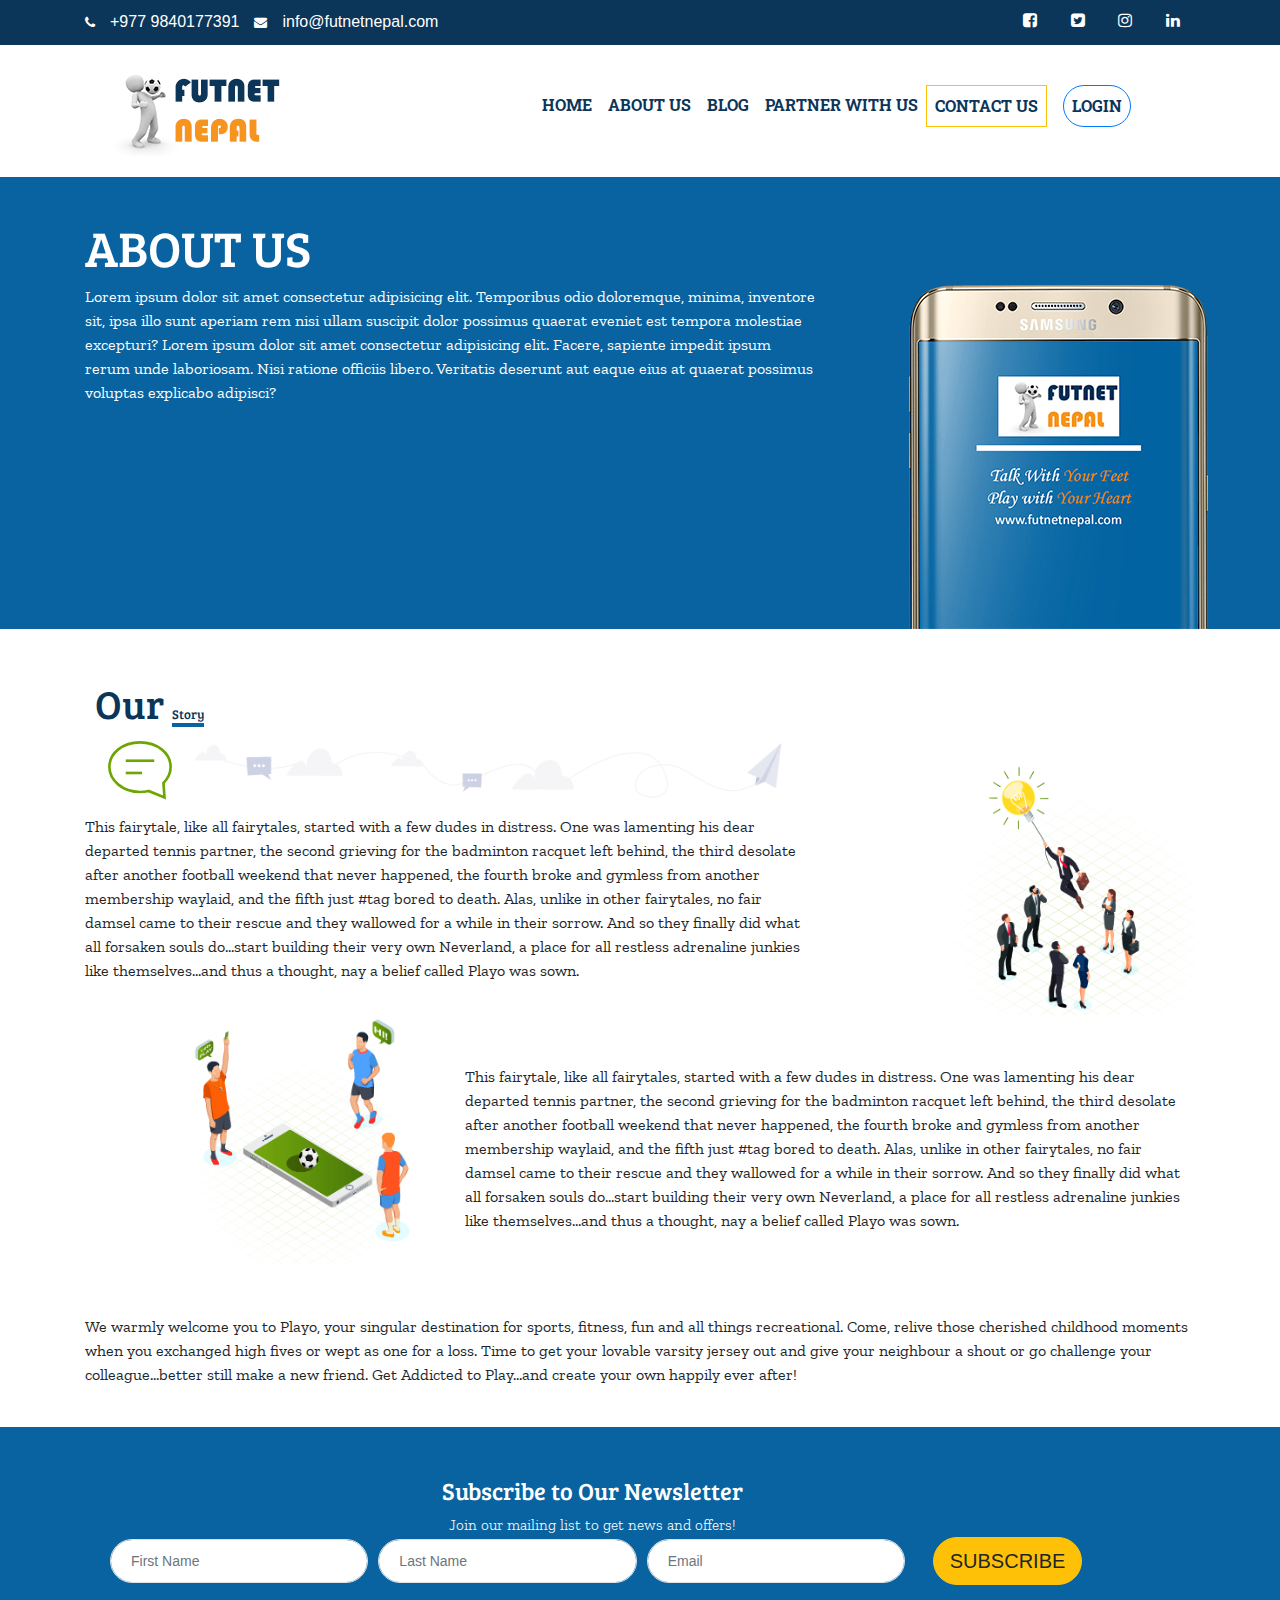
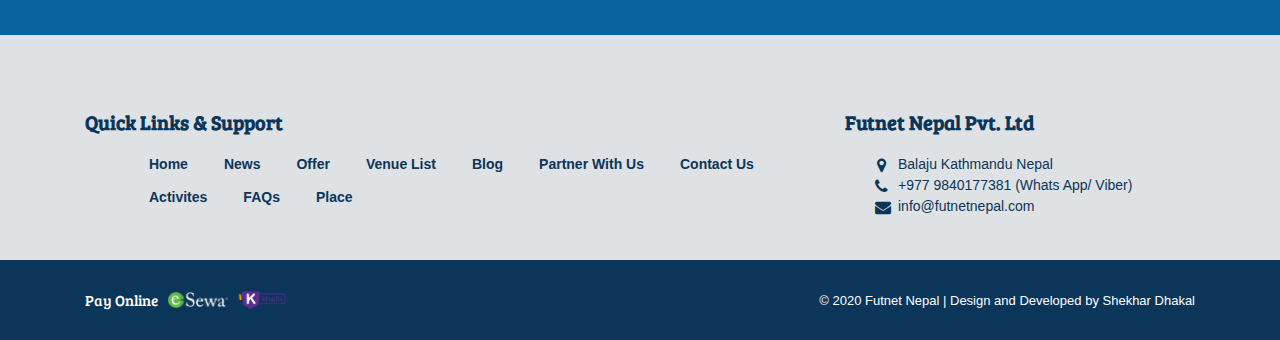
<file: about.html>
<!DOCTYPE html>
<html lang="en">
<head>
    <meta charset="UTF-8">
    <meta name="viewport" content="width=device-width, initial-scale=1.0">
    <link rel="stylesheet" href="css/bootstrap.min.css">
    <link rel="stylesheet" href="css/style.css">
    <link href="https://fonts.googleapis.com/css2?family=Bree+Serif&family=Roboto+Slab&family=Shadows+Into+Light&family=Zilla+Slab&display=swap" rel="stylesheet">
    <link href="https://stackpath.bootstrapcdn.com/font-awesome/4.7.0/css/font-awesome.min.css" rel="stylesheet">
    <link rel="icon" href="images/logo1.png">
    <title>Futnet Nepal :: About</title>
</head>
<body>
    <div id="contain">
        <section class="header-top">
            <div class="container">
                <div class="info">
                    <span><i class="fa fa-phone"></i><a href="tel: +977 9840177381">+977 9840177391</a></span>
                    <span><i class="fa fa-envelope"></i><a href="mailto:proxydhakal@outlook.com">info@futnetnepal.com</a></span>
                </div>
                <div class="social-icon">
                    <a href="#" target="_blank" rel="nofollow" class="fa fa-facebook-square"></a>
                    <a href="#" target="_blank" rel="nofollow" class="fa fa-twitter-square"></a>
                    <a href="#" target="_blank" rel="nofollow" class="fa fa-instagram"></a>
                    <a href="#" target="_blank" rel="nofollow" class="fa fa-linkedin"></a>
                </div>
            </div>
        </section>
        <section id="navbar" class="shadow-sm">
            <div class="container">
            <nav class="navbar navbar-expand-lg bg-white p-3">
            <a class="navbar-brand" href="#">
                <img src="images/logo1.png" alt="My logo">
              </a>            
            <button class="navbar-toggler" type="button" data-toggle="collapse" data-target="#navbarSupportedContent" aria-controls="navbarSupportedContent" aria-expanded="false" aria-label="Toggle navigation">
              <span class="navbar-toggler-icon"></span>
            </button>
          
            <div class="collapse navbar-collapse" id="navbarSupportedContent">
              <ul class="navbar-nav ml-auto mr-5">
                <li class="nav-item active">
                  <a class="nav-link" href="index.html">HOME <span class="sr-only">(current)</span></a>
                </li>
                <li class="nav-item active">
                  <a class="nav-link" href="about.html">ABOUT US</a>
                </li>
                <li class="nav-item active">
                    <a class="nav-link" href="blog.html">BLOG</a>
                </li>
                <li class="nav-item active">
                    <a class="nav-link" href="partnerwithus.html">PARTNER WITH US</a>
                </li>
                <li class="nav-item active">
                    <a class="nav-link btn btn-outline-warning" href="contact.html">CONTACT US</a>
                </li>
                <li class="nav-item active">
                    <a class="nav-link btn btn-outline-primary rounded-pill ml-3 p-2" href="login.html">LOGIN</a>
                </li>
              </ul>
            </div>
            </nav>
        </div>
        </section>
        <section class="about-us">
            <div class="container">
                <div class="about-title">
                    <h2>ABOUT US</h2>
                    <div class="row">
                        <div class="col-lg-8">
                            <p>Lorem ipsum dolor sit amet consectetur adipisicing elit. Temporibus odio doloremque, minima, inventore sit, ipsa illo sunt aperiam rem nisi ullam suscipit dolor possimus quaerat eveniet est tempora molestiae excepturi?
                                Lorem ipsum dolor sit amet consectetur adipisicing elit. Facere, sapiente impedit ipsum rerum unde laboriosam. Nisi ratione officiis libero. Veritatis deserunt aut eaque eius at quaerat possimus voluptas explicabo adipisci?
                            </p>
                        </div>
                        <div class="col-lg-4">
                            <img class="about-img" src="images/about-us-bg.png" >
                        </div>
                    </div>
                </div>
            </div>
        </section>
        <section class="about-story">
            <div class="container">
                <div class="row">
                    <div class="col-lg-12">
                        <div class="story-header">
                            <h3>Our <span>Story</span></h3>
                            <img src="images/about-us-04.svg" class="story-icon">
                            <img src="images/ourstory-image-bg.png" class="img-fluid story-bg">
                        </div>
                    </div>
                </div>
                <div class="row">
                    <div class="col-lg-8">
                        <p>This fairytale, like all fairytales, started with a few dudes in distress. One was lamenting his dear departed tennis partner, the second grieving for the badminton racquet left behind, the third desolate after another football weekend that never happened, the fourth broke and gymless from another membership waylaid, and the fifth just #tag bored to death. Alas, unlike in other fairytales, no fair damsel came to their rescue and they wallowed for a while in their sorrow. And so they finally did what all forsaken souls do...start building their very own Neverland, a place for all restless adrenaline junkies like themselves...and thus a thought, nay a belief called Playo was sown.
                        </p>
                    </div>
                    <div class="col-lg-4">
                        <img src="images/story1.png" class="stry-1" alt="Story Img">
                    </div>
                </div>
                <div class="row">
                    <div class="col-lg-4">
                        <img src="images/story2.png" class="stry-2 img-fluid" alt="Story Img">
                    </div>
                    <div class="col-lg-8">
                        <p>This fairytale, like all fairytales, started with a few dudes in distress. One was lamenting his dear departed tennis partner, the second grieving for the badminton racquet left behind, the third desolate after another football weekend that never happened, the fourth broke and gymless from another membership waylaid, and the fifth just #tag bored to death. Alas, unlike in other fairytales, no fair damsel came to their rescue and they wallowed for a while in their sorrow. And so they finally did what all forsaken souls do...start building their very own Neverland, a place for all restless adrenaline junkies like themselves...and thus a thought, nay a belief called Playo was sown.
                        </p>
                        
                    </div>
                </div>
                <p>We warmly welcome you to Playo, your singular destination for sports, fitness, fun and all things recreational. Come, relive those cherished childhood moments when you exchanged high fives or wept as one for a loss. Time to get your lovable varsity jersey out and give your neighbour a shout or go challenge your colleague...better still make a new friend. Get Addicted to Play...and create your own happily ever after!
                </p>
            </div>
        </section>

        <aside class="newsletter  py-10">
            <div class="container">
                <div class="row">
                    <div class=" col-lg-11">
                        <div class="inner_wrap">
                            <div class="newsletter-title">
                                <h3>Subscribe to Our Newsletter</h3>
                                <p class="lead">Join our mailing list to get news and offers!</p>
                            </div>
                            <form action="#" method="POST">
                                <div class="form-group">
                                    <input type="text" class="form-control rounded-pill" name="fname" placeholder="First Name" required>
                                </div>
                                <div class="form-group">
                                    <input type="text" class="form-control rounded-pill" name="lname" placeholder="Last Name" required>
                                </div>
                                <div class="form-group">
                                    <input type="email" class="form-control rounded-pill" name="email" placeholder="Email" required>
                                </div>
                                <div class="form-group">
                                    <button type="submit" name="submit" value="submit" class="btn btn-warning btn-lg rounded-pill text-uppercase">Subscribe</button>
                                </div>
                            </form>
                        </div>
                    </div>
                </div>
            </div>
        </aside>
        <footer id="footer">
            <div class="container">
                <div class="row">
                    <div class="col-lg-8">
                        <div class="footer-nav common-module">
                            <h3>Quick Links & Support</h3>
                            <ul>
                                <li><a href="index.html">Home</a></li>
                                <li><a href="#">News</a></li>
                                <li><a href="#">Offer</a></li>
                                <li><a href="#">Venue List</a></li>
                                <li><a href="#">Blog</a></li>
                                <li><a href="#">Partner With Us</a></li>
                                <li><a href="#">Contact Us</a></li>
                                <li><a href="#">Activites</a></li>
                                <li><a href="#">FAQs</a></li>
                                <li><a href="#">Place</a></li>
                            </ul>
                        </div>
                    </div>
                    <div class="col-lg-4">
                        <div class="contact-dtl common-module">
                            <h3>Futnet Nepal Pvt. Ltd</h3>
                            <ul>
                                <li><span class="fa fa-map-marker"></span>Balaju Kathmandu Nepal</li>
                                <li><span class="fa fa-phone"></span>+977 9840177381 (Whats App/ Viber)</li>
                                <li><span class="fa fa-envelope"></span>info@futnetnepal.com</li>
                            </ul>
                        </div>
                    </div>
                </div>
            </div>
            <div class="footer-last">
                <div class="container">
                    <div class="footer-last-holder">
                        <div class="pay-online-link">
                            <h4>Pay Online</h4>
                            <a href="">
                                <div class="icon-wrap">
                                    <img src="images/esewa_logo.png" alt="Esewa">
                                    <img src="images/Khalti_Digital_Wallet_Logo.png" alt="Khalti">
                                </div>
                            </a>
                        </div>
                        <div class="copy-right">
                            <span> &copy; 2020 Futnet Nepal | Design and Developed by Shekhar Dhakal </span> 
                        </div>
                    </div>
                </div>
            </div>
        </footer>
    </div>

    
</body>
<script src="https://code.jquery.com/jquery-3.3.1.slim.min.js" ></script>
<script src="https://cdnjs.cloudflare.com/ajax/libs/popper.js/1.14.7/umd/popper.min.js" ></script>
<script src="js/bootstrap.min.js" ></script>
</html>
</file>
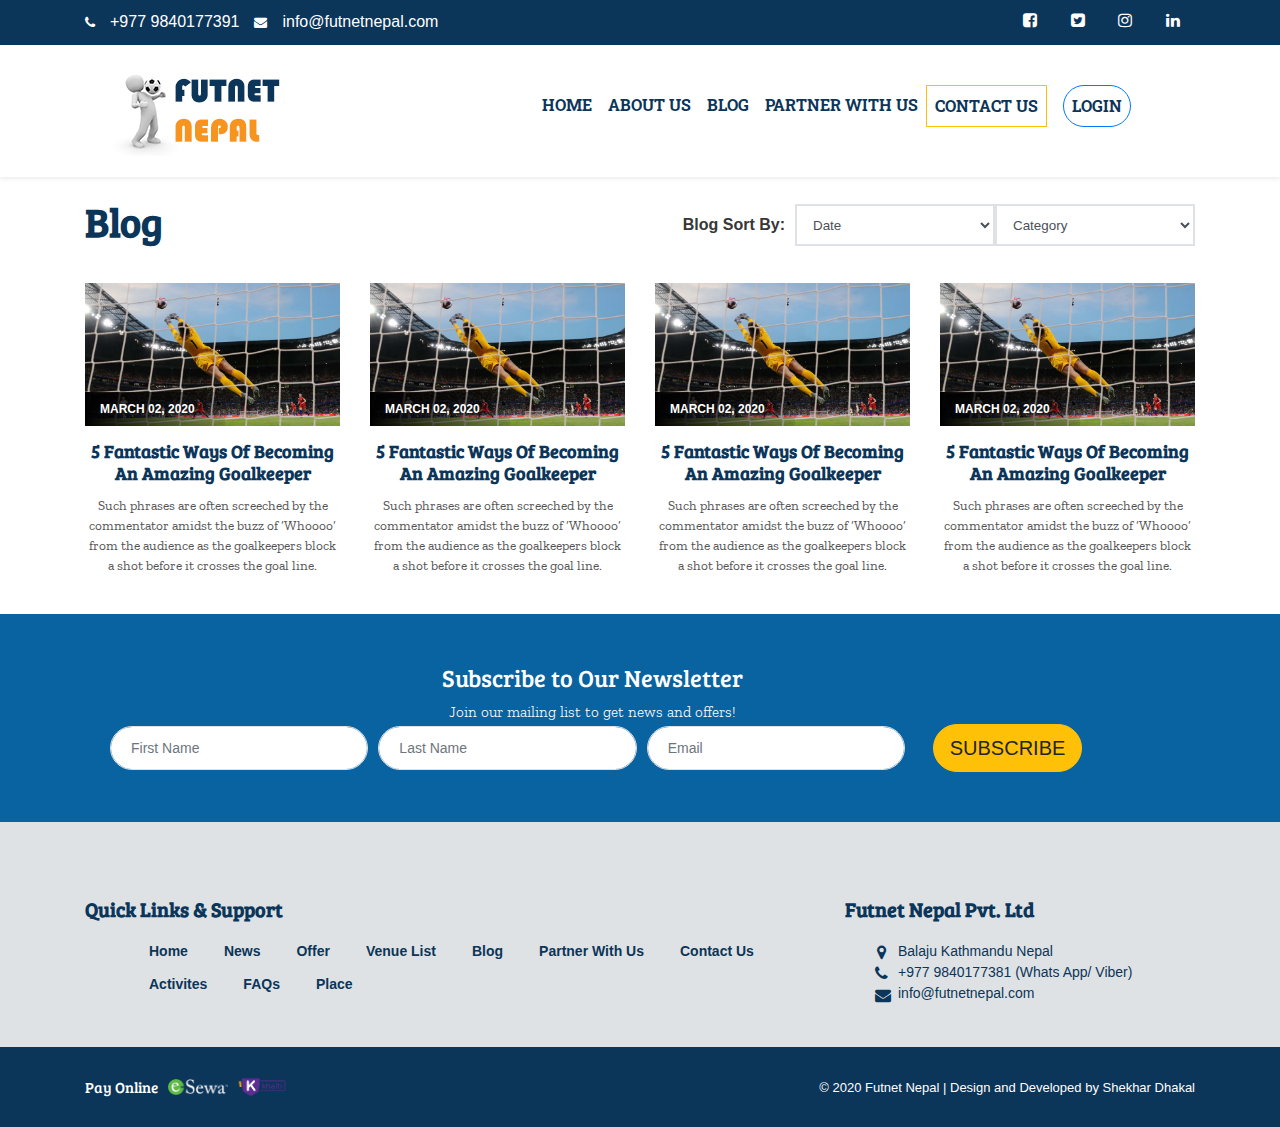
<file: blog.html>
<!DOCTYPE html>
<html lang="en">
<head>
    <meta charset="UTF-8">
    <meta name="viewport" content="width=device-width, initial-scale=1.0">
    <link rel="stylesheet" href="css/bootstrap.min.css">
    <link rel="stylesheet" href="css/style.css">
    <link href="https://fonts.googleapis.com/css2?family=Bree+Serif&family=Roboto+Slab&family=Shadows+Into+Light&family=Zilla+Slab&display=swap" rel="stylesheet">
    <link href="https://stackpath.bootstrapcdn.com/font-awesome/4.7.0/css/font-awesome.min.css" rel="stylesheet">
    <link rel="icon" href="images/logo1.png">
    <title>Futnet Nepal :: Blog</title>
</head>
<body>
    <div id="contain">
        <section class="header-top">
            <div class="container">
                <div class="info">
                    <span><i class="fa fa-phone"></i><a href="tel: +977 9840177381">+977 9840177391</a></span>
                    <span><i class="fa fa-envelope"></i><a href="mailto:proxydhakal@outlook.com">info@futnetnepal.com</a></span>
                </div>
                <div class="social-icon">
                    <a href="#" target="_blank" rel="nofollow" class="fa fa-facebook-square"></a>
                    <a href="#" target="_blank" rel="nofollow" class="fa fa-twitter-square"></a>
                    <a href="#" target="_blank" rel="nofollow" class="fa fa-instagram"></a>
                    <a href="#" target="_blank" rel="nofollow" class="fa fa-linkedin"></a>
                </div>
            </div>
        </section>
        <section id="navbar" class="shadow-sm">
            <div class="container">
            <nav class="navbar navbar-expand-lg bg-white p-3">
            <a class="navbar-brand" href="#">
                <img src="images/logo1.png" alt="My logo">
              </a>            
            <button class="navbar-toggler" type="button" data-toggle="collapse" data-target="#navbarSupportedContent" aria-controls="navbarSupportedContent" aria-expanded="false" aria-label="Toggle navigation">
              <span class="navbar-toggler-icon"></span>
            </button>
          
            <div class="collapse navbar-collapse" id="navbarSupportedContent">
              <ul class="navbar-nav ml-auto mr-5">
                <li class="nav-item active">
                  <a class="nav-link" href="index.html">HOME <span class="sr-only">(current)</span></a>
                </li>
                <li class="nav-item active">
                  <a class="nav-link" href="about.html">ABOUT US</a>
                </li>
                <li class="nav-item active">
                    <a class="nav-link" href="blog.html">BLOG</a>
                </li>
                <li class="nav-item active">
                    <a class="nav-link" href="partnerwithus.html">PARTNER WITH US</a>
                </li>
                <li class="nav-item active">
                    <a class="nav-link btn btn-outline-warning" href="contact.html">CONTACT US</a>
                </li>
                <li class="nav-item active">
                    <a class="nav-link btn btn-outline-primary rounded-pill ml-3 p-2" href="login.html">LOGIN</a>
                </li>
              </ul>
            </div>
            </nav>
        </div>
        </section>
        <section id="blog">
            <div class="container">
                <div class="title-with-sorting">
                    <div class="main-title">
                        <h2>Blog</h2>
                    </div>
                    <form action="#" class="form-inline sorting">
                        <label for="duration"> Blog Sort By:</label>
                            <div class="form-group">
                                <div class="custom_select">
                                    <div class="custom_select">
                                        <select id="getSortDate" class="form-control">
                                            <option value="">Date</option>
                                            <option value="2020">2020</option><option value="2019">2019</option>
                                        </select>
                                    </div>
                                </div>
                            </div>
                            <div class="form-group">
                                <div class="custom_select">
                                    <div class="custom_select">
                                        <select id="getSortCategory" class="form-control">
                                            <option value="">Category</option>
                                            <option value="news">Football</option><option value="safari">Futsal</option>
                                        </select>
                                    </div>
                                </div>
                            </div>
                    </form>
                </div>
                <div class="blog-list">
                    <div class="row">
                        <div class="col-md-3">
                            <div class="item-wrap">
                                <div class="intro-img">
                                    <a href="singleblog.html" class="img-wrap">
                                    <img src="images/goalkeeper.jpg" alt="Goalkeeper at Best" class="fill">
                                    </a>
                                <span class="date">March 02, 2020</span>
                                </div>
                                <div class="caption">
                                    <h4><a href="#">5 Fantastic Ways Of Becoming An Amazing Goalkeeper</a></h4>
                                    <p>Such phrases are often screeched by the commentator amidst the buzz of ‘Whoooo’ from the audience as the goalkeepers block a shot before it crosses the goal line.</p>
                                </div>
                            </div>
                        </div>
                        <div class="col-md-3">
                            <div class="item-wrap">
                                <div class="intro-img">
                                    <a href="singleblog.html" class="img-wrap">
                                    <img src="images/goalkeeper.jpg" alt="Goalkeeper at Best" class="fill">
                                    </a>
                                <span class="date">March 02, 2020</span>
                                </div>
                                <div class="caption">
                                    <h4><a href="#">5 Fantastic Ways Of Becoming An Amazing Goalkeeper</a></h4>
                                    <p>Such phrases are often screeched by the commentator amidst the buzz of ‘Whoooo’ from the audience as the goalkeepers block a shot before it crosses the goal line.</p>
                                </div>
                            </div>
                        </div>
                        <div class="col-md-3">
                            <div class="item-wrap">
                                <div class="intro-img">
                                    <a href="singleblog.html" class="img-wrap">
                                    <img src="images/goalkeeper.jpg" alt="Goalkeeper at Best" class="fill">
                                    </a>
                                <span class="date">March 02, 2020</span>
                                </div>
                                <div class="caption">
                                    <h4><a href="#">5 Fantastic Ways Of Becoming An Amazing Goalkeeper</a></h4>
                                    <p>Such phrases are often screeched by the commentator amidst the buzz of ‘Whoooo’ from the audience as the goalkeepers block a shot before it crosses the goal line.</p>
                                </div>
                            </div>
                        </div>
                        <div class="col-md-3">
                            <div class="item-wrap">
                                <div class="intro-img">
                                    <a href="#" class="img-wrap">
                                    <img src="images/goalkeeper.jpg" alt="Goalkeeper at Best" class="fill">
                                    </a>
                                <span class="date">March 02, 2020</span>
                                </div>
                                <div class="caption">
                                    <h4><a href="#">5 Fantastic Ways Of Becoming An Amazing Goalkeeper</a></h4>
                                    <p>Such phrases are often screeched by the commentator amidst the buzz of ‘Whoooo’ from the audience as the goalkeepers block a shot before it crosses the goal line.</p>
                                </div>
                            </div>
                        </div>
                    </div>
                </div>
            </div>
        </section>
        <aside class="newsletter  py-10">
            <div class="container">
                <div class="row">
                    <div class=" col-lg-11">
                        <div class="inner_wrap">
                            <div class="newsletter-title">
                                <h3>Subscribe to Our Newsletter</h3>
                                <p class="lead">Join our mailing list to get news and offers!</p>
                            </div>
                            <form action="#" method="POST">
                                <div class="form-group">
                                    <input type="text" class="form-control rounded-pill" name="fname" placeholder="First Name" required>
                                </div>
                                <div class="form-group">
                                    <input type="text" class="form-control rounded-pill" name="lname" placeholder="Last Name" required>
                                </div>
                                <div class="form-group">
                                    <input type="email" class="form-control rounded-pill" name="email" placeholder="Email" required>
                                </div>
                                <div class="form-group">
                                    <button type="submit" name="submit" value="submit" class="btn btn-warning btn-lg rounded-pill text-uppercase">Subscribe</button>
                                </div>
                            </form>
                        </div>
                    </div>
                </div>
            </div>
        </aside>
        <footer id="footer">
            <div class="container">
                <div class="row">
                    <div class="col-lg-8">
                        <div class="footer-nav common-module">
                            <h3>Quick Links & Support</h3>
                            <ul>
                                <li><a href="index.html">Home</a></li>
                                <li><a href="#">News</a></li>
                                <li><a href="#">Offer</a></li>
                                <li><a href="#">Venue List</a></li>
                                <li><a href="#">Blog</a></li>
                                <li><a href="#">Partner With Us</a></li>
                                <li><a href="#">Contact Us</a></li>
                                <li><a href="#">Activites</a></li>
                                <li><a href="#">FAQs</a></li>
                                <li><a href="#">Place</a></li>
                            </ul>
                        </div>
                    </div>
                    <div class="col-lg-4">
                        <div class="contact-dtl common-module">
                            <h3>Futnet Nepal Pvt. Ltd</h3>
                            <ul>
                                <li><span class="fa fa-map-marker"></span>Balaju Kathmandu Nepal</li>
                                <li><span class="fa fa-phone"></span>+977 9840177381 (Whats App/ Viber)</li>
                                <li><span class="fa fa-envelope"></span>info@futnetnepal.com</li>
                            </ul>
                        </div>
                    </div>
                </div>
            </div>
            <div class="footer-last">
                <div class="container">
                    <div class="footer-last-holder">
                        <div class="pay-online-link">
                            <h4>Pay Online</h4>
                            <a href="">
                                <div class="icon-wrap">
                                    <img src="images/esewa_logo.png" alt="Esewa">
                                    <img src="images/Khalti_Digital_Wallet_Logo.png" alt="Khalti">
                                </div>
                            </a>
                        </div>
                        <div class="copy-right">
                            <span> &copy; 2020 Futnet Nepal | Design and Developed by Shekhar Dhakal </span> 
                        </div>
                    </div>
                </div>
            </div>
        </footer>
    </div>

    
</body>
<script src="https://code.jquery.com/jquery-3.3.1.slim.min.js" ></script>
<script src="https://cdnjs.cloudflare.com/ajax/libs/popper.js/1.14.7/umd/popper.min.js" ></script>
<script src="js/bootstrap.min.js" ></script>
</html>
</file>
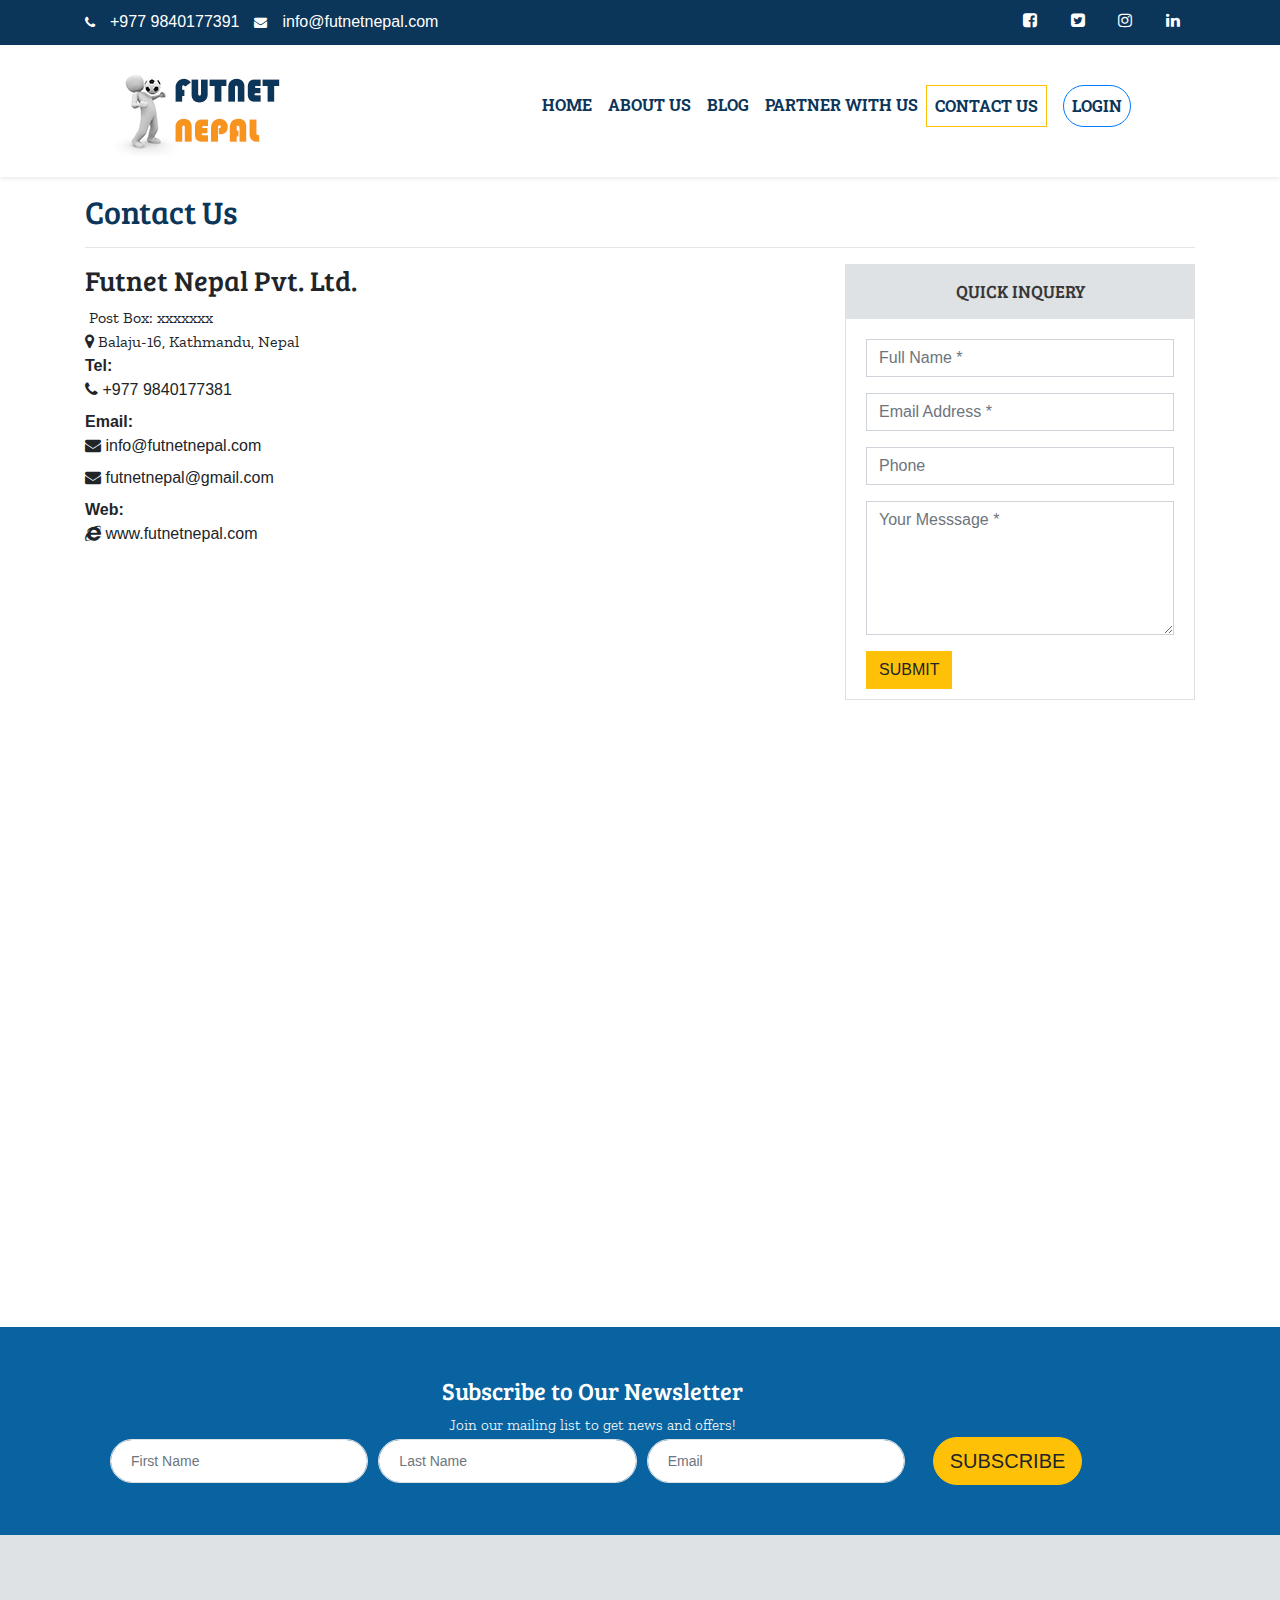
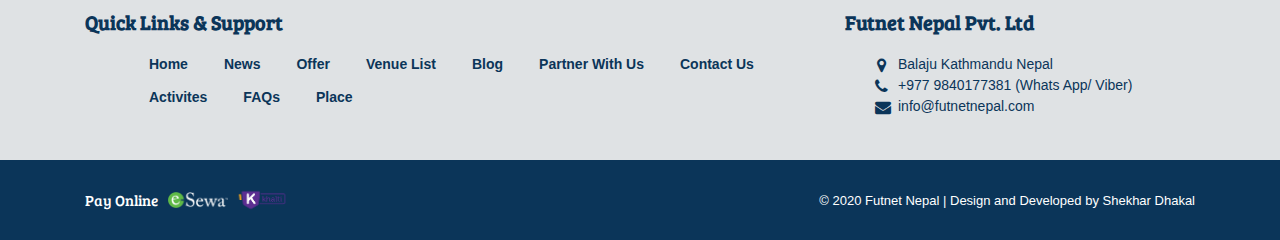
<file: contact.html>
<!DOCTYPE html>
<html lang="en">
<head>
    <meta charset="UTF-8">
    <meta name="viewport" content="width=device-width, initial-scale=1.0">
    <link rel="stylesheet" href="css/bootstrap.min.css">
    <link rel="stylesheet" href="css/style.css">
    <link href="https://fonts.googleapis.com/css2?family=Bree+Serif&family=Roboto+Slab&family=Shadows+Into+Light&family=Zilla+Slab&display=swap" rel="stylesheet">
    <link href="https://stackpath.bootstrapcdn.com/font-awesome/4.7.0/css/font-awesome.min.css" rel="stylesheet">
    <link rel="icon" href="images/logo1.png">
    <title>Futnet Nepal :: Contact Us</title>
</head>
<body>
    <div id="contain">
        <section class="header-top">
            <div class="container">
                <div class="info">
                    <span><i class="fa fa-phone"></i><a href="tel: +977 9840177381">+977 9840177391</a></span>
                    <span><i class="fa fa-envelope"></i><a href="mailto:proxydhakal@outlook.com">info@futnetnepal.com</a></span>
                </div>
                <div class="social-icon">
                    <a href="#" target="_blank" rel="nofollow" class="fa fa-facebook-square"></a>
                    <a href="#" target="_blank" rel="nofollow" class="fa fa-twitter-square"></a>
                    <a href="#" target="_blank" rel="nofollow" class="fa fa-instagram"></a>
                    <a href="#" target="_blank" rel="nofollow" class="fa fa-linkedin"></a>
                </div>
            </div>
        </section>
        <section id="navbar" class="shadow-sm">
            <div class="container">
            <nav class="navbar navbar-expand-lg bg-white p-3">
            <a class="navbar-brand" href="#">
                <img src="images/logo1.png" alt="My logo">
              </a>            
            <button class="navbar-toggler" type="button" data-toggle="collapse" data-target="#navbarSupportedContent" aria-controls="navbarSupportedContent" aria-expanded="false" aria-label="Toggle navigation">
              <span class="navbar-toggler-icon"></span>
            </button>
          
            <div class="collapse navbar-collapse" id="navbarSupportedContent">
              <ul class="navbar-nav ml-auto mr-5">
                <li class="nav-item active">
                  <a class="nav-link" href="index.html">HOME <span class="sr-only">(current)</span></a>
                </li>
                <li class="nav-item active">
                  <a class="nav-link" href="about.html">ABOUT US</a>
                </li>
                <li class="nav-item active">
                    <a class="nav-link" href="blog.html">BLOG</a>
                </li>
                <li class="nav-item active">
                    <a class="nav-link" href="partnerwithus.html">PARTNER WITH US</a>
                </li>
                <li class="nav-item active">
                    <a class="nav-link btn btn-outline-warning" href="contact.html">CONTACT US</a>
                </li>
                <li class="nav-item active">
                    <a class="nav-link btn btn-outline-primary rounded-pill ml-3 p-2" href="login.html">LOGIN</a>
                </li>
              </ul>
            </div>
            </nav>
        </div>
        </section>
        <section class="contact-us">
            <div class="container">
                <h2 class="mt-3">Contact Us</h2>
                <hr>
            <div class="row">
                <div class="col-lg-8">
                    <div class="common-module contact">
                        <h3>Futnet Nepal Pvt. Ltd.</h3>
                        <p><i class="fa fa-mail-bulk"></i> Post Box: xxxxxxx <br><i class="fa fa-map-marker"></i> Balaju-16, Kathmandu, Nepal</p>
                        <dl>
                            <dt>Tel: </dt>
                            <dd><i class="fa fa-phone"></i> +977 9840177381</dd>
                            <dt>Email: </dt>
                            <dd><i class="fa fa-envelope"></i> info@futnetnepal.com</dd>
                            <dd><i class="fa fa-envelope"></i> futnetnepal@gmail.com</dd>
                            <dt>Web: </dt>
                            <dd><i class="fa fa-internet-explorer"></i> www.futnetnepal.com</dd>
                        </dl>
                    </div>
                </div>
                <div class="col-lg-4">
                    <div class="sidebar-module">
                        <h3 class="text-center module-title">Quick Inquery</h3>
                        <form action="#" data-toggle="validator" role="form" method="POST" accept-charset="utf-8">
                            <div class="form-group">
                                <input type="text" class="form-control " required="" id="fullname" name="fullname" placeholder="Full Name *" value="">
                            </div>
                            <div class="form-group">
                                <input type="email" class="form-control " required="" id="email" name="email" placeholder="Email Address *" value="">
                            </div>
                            <div class="form-group">
                                <input type="text" class="form-control " required="" id="phone" name="phone" placeholder="Phone" value="">
                            </div>
                            <div class="form-group">
                                <textarea class="form-control " required="" id="comments" name="comments" placeholder="Your Messsage *" rows="5"></textarea>
                            </div>
                                <button type="submit" name="submit" value="submit" class="btn btn-warning btn-md">SUBMIT</button>
                            </form>
                    </div>
                </div>
            </div>
            </div>
            <div class="banner inner">
                <iframe src="https://www.google.com/maps/embed?pb=!1m18!1m12!1m3!1d3531.2029807369627!2d85.30123121537191!3d27.74188463057961!2m3!1f0!2f0!3f0!3m2!1i1024!2i768!4f13.1!3m3!1m2!1s0x39eb18d02714ee79%3A0x7e573c5124725e8a!2sN.R.%20College!5e0!3m2!1sen!2snp!4v1589187244309!5m2!1sen!2snp" width="100%" height="600" frameborder="0" style="border:0;" allowfullscreen="" aria-hidden="false" tabindex="0"></iframe>
            </div>
        </section>
        <aside class="newsletter m-0">
            <div class="container">
                <div class="row">
                    <div class=" col-lg-11">
                        <div class="inner_wrap">
                            <div class="newsletter-title">
                                <h3>Subscribe to Our Newsletter</h3>
                                <p class="lead">Join our mailing list to get news and offers!</p>
                            </div>
                            <form action="#" method="POST">
                                <div class="form-group">
                                    <input type="text" class="form-control rounded-pill" name="fname" placeholder="First Name" required>
                                </div>
                                <div class="form-group">
                                    <input type="text" class="form-control rounded-pill" name="lname" placeholder="Last Name" required>
                                </div>
                                <div class="form-group">
                                    <input type="email" class="form-control rounded-pill" name="email" placeholder="Email" required>
                                </div>
                                <div class="form-group">
                                    <button type="submit" name="submit" value="submit" class="btn btn-warning btn-lg rounded-pill text-uppercase">Subscribe</button>
                                </div>
                            </form>
                        </div>
                    </div>
                </div>
            </div>
        </aside>
        <footer id="footer">
            <div class="container">
                <div class="row">
                    <div class="col-lg-8">
                        <div class="footer-nav common-module">
                            <h3>Quick Links & Support</h3>
                            <ul>
                                <li><a href="index.html">Home</a></li>
                                <li><a href="#">News</a></li>
                                <li><a href="#">Offer</a></li>
                                <li><a href="#">Venue List</a></li>
                                <li><a href="#">Blog</a></li>
                                <li><a href="#">Partner With Us</a></li>
                                <li><a href="#">Contact Us</a></li>
                                <li><a href="#">Activites</a></li>
                                <li><a href="#">FAQs</a></li>
                                <li><a href="#">Place</a></li>
                            </ul>
                        </div>
                    </div>
                    <div class="col-lg-4">
                        <div class="contact-dtl common-module">
                            <h3>Futnet Nepal Pvt. Ltd</h3>
                            <ul>
                                <li><span class="fa fa-map-marker"></span>Balaju Kathmandu Nepal</li>
                                <li><span class="fa fa-phone"></span>+977 9840177381 (Whats App/ Viber)</li>
                                <li><span class="fa fa-envelope"></span>info@futnetnepal.com</li>
                            </ul>
                        </div>
                    </div>
                </div>
            </div>
            <div class="footer-last">
                <div class="container">
                    <div class="footer-last-holder">
                        <div class="pay-online-link">
                            <h4>Pay Online</h4>
                            <a href="">
                                <div class="icon-wrap">
                                    <img src="images/esewa_logo.png" alt="Esewa">
                                    <img src="images/Khalti_Digital_Wallet_Logo.png" alt="Khalti">
                                </div>
                            </a>
                        </div>
                        <div class="copy-right">
                            <span> &copy; 2020 Futnet Nepal | Design and Developed by Shekhar Dhakal </span> 
                        </div>
                    </div>
                </div>
            </div>
        </footer>
    </div>

    
</body>
<script src="https://code.jquery.com/jquery-3.3.1.slim.min.js" ></script>
<script src="https://cdnjs.cloudflare.com/ajax/libs/popper.js/1.14.7/umd/popper.min.js" ></script>
<script src="js/bootstrap.min.js" ></script>
</html>
</file>
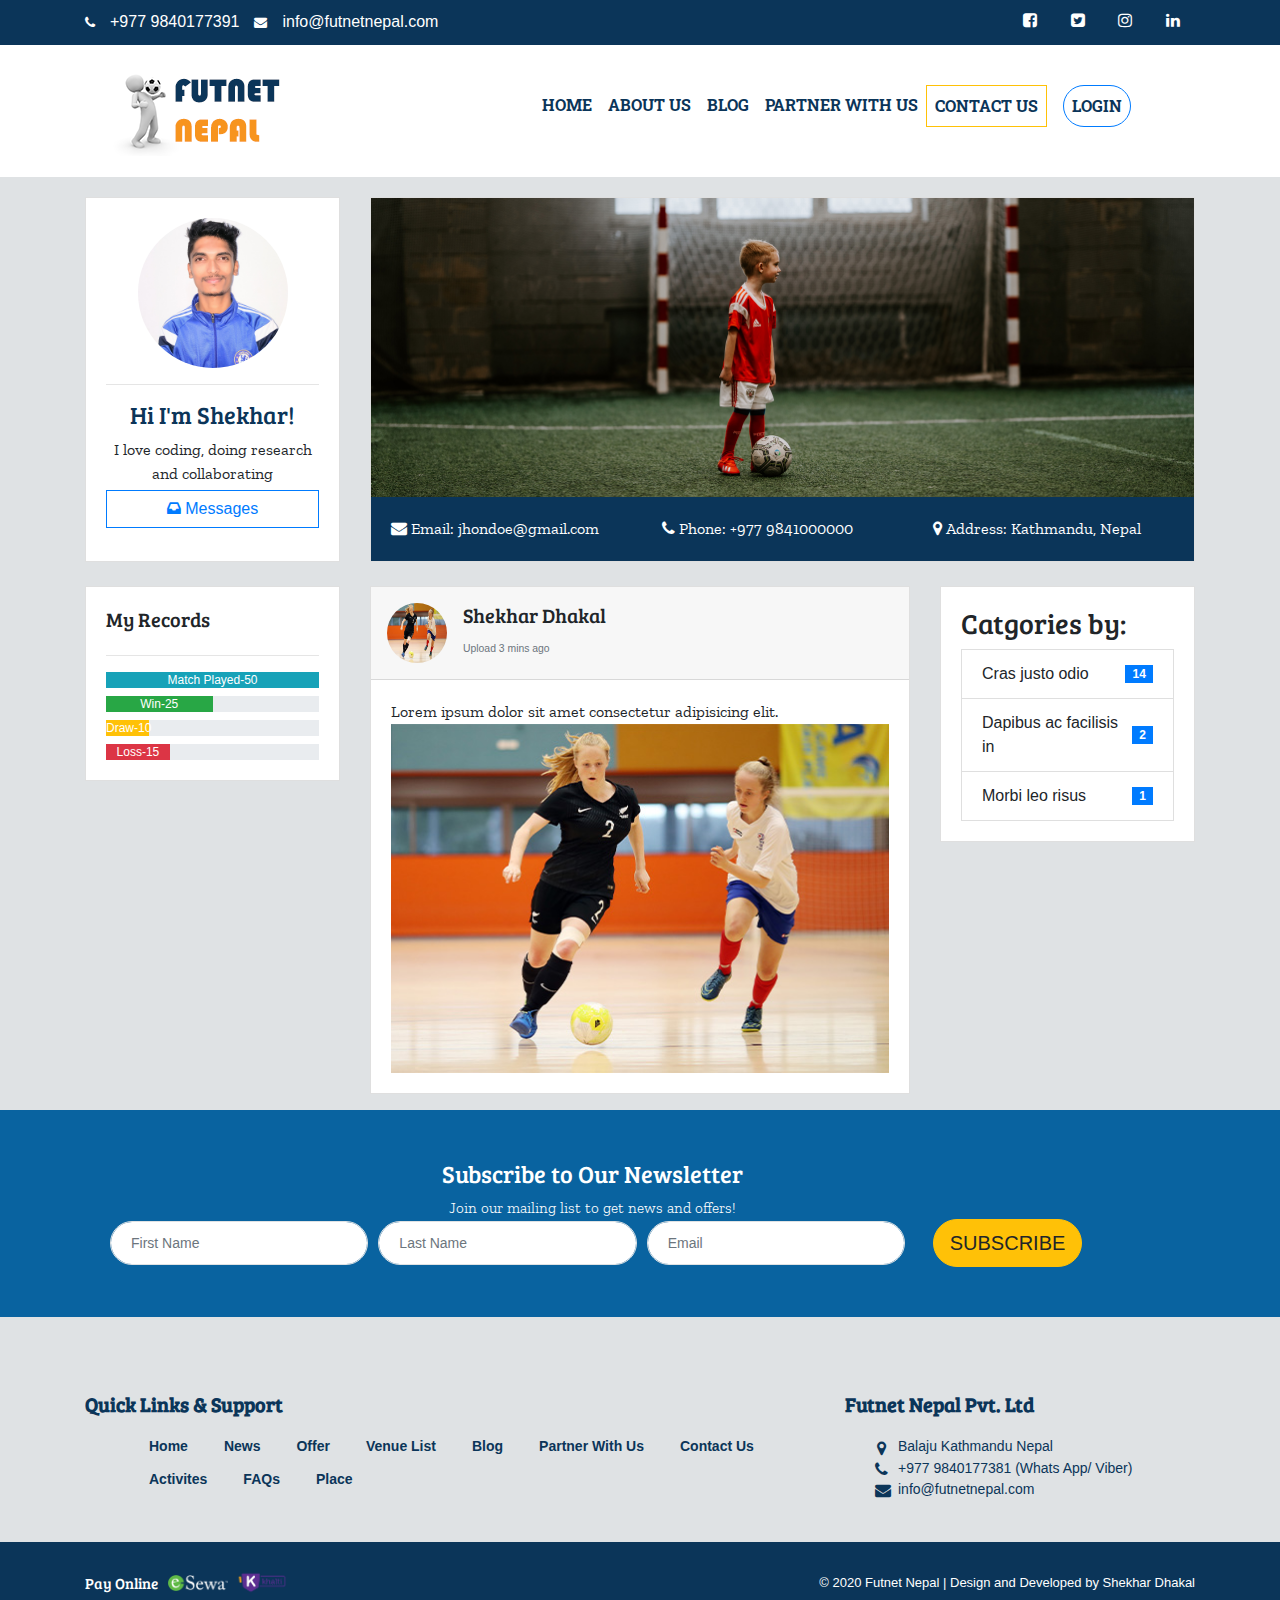
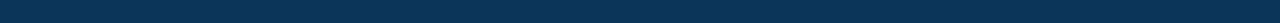
<file: profile.html>
<!DOCTYPE html>
<html lang="en">
<head>
    <meta charset="UTF-8">
    <meta name="viewport" content="width=device-width, initial-scale=1.0">
    <link rel="stylesheet" href="css/bootstrap.min.css">
    <link rel="stylesheet" href="css/style.css">
    <link href="https://fonts.googleapis.com/css2?family=Bree+Serif&family=Roboto+Slab&family=Shadows+Into+Light&family=Zilla+Slab&display=swap" rel="stylesheet">
    <link href="https://stackpath.bootstrapcdn.com/font-awesome/4.7.0/css/font-awesome.min.css" rel="stylesheet">
    <link rel="icon" href="images/logo1.png">
    <title>Futnet Nepal :: Profile</title>
</head>
<body>
    <div id="contain">
        <section class="header-top">
            <div class="container">
                <div class="info">
                    <span><i class="fa fa-phone"></i><a href="tel: +977 9840177381">+977 9840177391</a></span>
                    <span><i class="fa fa-envelope"></i><a href="mailto:proxydhakal@outlook.com">info@futnetnepal.com</a></span>
                </div>
                <div class="social-icon">
                    <a href="#" target="_blank" rel="nofollow" class="fa fa-facebook-square"></a>
                    <a href="#" target="_blank" rel="nofollow" class="fa fa-twitter-square"></a>
                    <a href="#" target="_blank" rel="nofollow" class="fa fa-instagram"></a>
                    <a href="#" target="_blank" rel="nofollow" class="fa fa-linkedin"></a>
                </div>
            </div>
        </section>
        <section id="navbar" class="shadow-sm">
            <div class="container">
            <nav class="navbar navbar-expand-lg bg-white p-3">
            <a class="navbar-brand" href="#">
                <img src="images/logo1.png" alt="My logo">
              </a>            
            <button class="navbar-toggler" type="button" data-toggle="collapse" data-target="#navbarSupportedContent" aria-controls="navbarSupportedContent" aria-expanded="false" aria-label="Toggle navigation">
              <span class="navbar-toggler-icon"></span>
            </button>
          
            <div class="collapse navbar-collapse" id="navbarSupportedContent">
              <ul class="navbar-nav ml-auto mr-5">
                <li class="nav-item active">
                  <a class="nav-link" href="index.html">HOME <span class="sr-only">(current)</span></a>
                </li>
                <li class="nav-item active">
                  <a class="nav-link" href="about.html">ABOUT US</a>
                </li>
                <li class="nav-item active">
                    <a class="nav-link" href="blog.html">BLOG</a>
                </li>
                <li class="nav-item active">
                    <a class="nav-link" href="partnerwithus.html">PARTNER WITH US</a>
                </li>
                <li class="nav-item active">
                    <a class="nav-link btn btn-outline-warning" href="contact.html">CONTACT US</a>
                </li>
                <li class="nav-item active">
                    <a class="nav-link btn btn-outline-primary rounded-pill ml-3 p-2" href="login.html">LOGIN</a>
                </li>
              </ul>
            </div>
            </nav>
        </div>
        </section>
        <section class="profile">
            <div class="container">
                <div class="row">
                    <div class="col-md-3">
                        <div class="card card-body h-100" id="profile-wrapper">
                            <img id="profile-pic" src="images/ashok.jpg" class="rounded-circle">
                            <hr>
                            <h4>Hi I'm Shekhar!</h4>
                            <p>I love coding, doing research and collaborating</p>
                            <a href="#" class="btn btn-outline-primary mt-1"><i class="fa fa-inbox"></i> Messages</a>
                        </div>
                    </div>
        
                    <div class="col-md-9">
                        <!-- <div class="card card-body h-100  border-info">
                            <h4>My First Web Application</h4>
                            <hr>
                            <p>3 months after writing my first Hello World program on September 8th 2017 (While working in the marketing department) I had convinced my boss to let me take a stab at building a better version of the outdated laboratory management system my company was running on.</p>
        
                            <p>Before I knew it we transitioned from the old system and we're on to mine. My newbie self was now in charge of hosting hundreds of thousands of lab samples and supporting thousands of clients.</p>
        
                            <p>From this you’ll see that I’m someone that jumps before I can talk myself out of doing something scary.</p>
        
                            <ul class="social-links">
                                <li><img class="social" src="images/facebook.png"></li>
                                <li><img class="social" src="images/linkedin.png"></li>
                                <li><img class="social" src="images/twitter.png"></li>
                                <li><img class="social" src="images/youtube.png"></li>
                            </ul>
        
                        </div> -->
                        <div class="card">
                            <img src="images/cover1.jpg" class="card-img-top" alt="...">
                            <div class="card-body cover-details">
                                <div class="row align-items-center">
                                    <div class="col-sm-4"><p><i class="fa fa-envelope"></i> Email: jhondoe@gmail.com</p></div>
                                    <div class="col-sm-4"><p><i class="fa fa-phone"></i> Phone: +977 9841000000</p></div>
                                    <div class="col-sm-4"><p><i class="fa fa-map-marker"></i> Address: Kathmandu, Nepal</p></div>
                                </div>
                            </div>
                          </div>
                    </div>
                </div>
                <br>
                <div class="row">
                    <div class="col-md-3 mb-3">
                        <div class="card card-body">
                            <h5>My Records</h5>
                            <hr>
                            <div class="progress mb-2">
                                <div class="progress-bar bg-info" role="progressbar" style="width:100%" aria-valuenow="25" aria-valuemin="0" aria-valuemax="100">Match Played-50</div>
                            </div>
                            <div class="progress mb-2">
                                <div class="progress-bar bg-success" role="progressbar" style="width: 50%" aria-valuenow="50" aria-valuemin="0" aria-valuemax="100">Win-25</div>
                            </div>
                            <div class="progress mb-2">
                                <div class="progress-bar bg-warning" role="progressbar" style="width: 20%" aria-valuenow="20" aria-valuemin="0" aria-valuemax="100">Draw-10</div>
                            </div>
                            <div class="progress">
                                <div class="progress-bar bg-danger" role="progressbar" style="width: 30%" aria-valuenow="30" aria-valuemin="0" aria-valuemax="100">Loss-15</div>
                            </div>
                        </div>
                    </div>
                    <div class="col-md-6 mb-3">
                        <div class="card">
                            <div class="card-header p-3">
                                <div class="media position-relative">
                                    <img src="images/opponent.jpg" class="mr-3 rounded-circle" alt="..." height="60" width="60">
                                    <div class="media-body">
                                        <h5 class="mt-0">Shekhar Dhakal</h5>
                                        <span><small class="text-muted">Upload 3 mins ago</small></span>
                                    </div>
                                </div>
                            </div>
                            <div class="card-body">
                                <p>Lorem ipsum dolor sit amet consectetur adipisicing elit.</p>
                                <img src="images/opponent.jpg" class="w-100">
                            </div>
                        </div>
                    </div>
                    <div class="col-md-3 mb-3">
                        <div class="card card-body">
                            <h3>Catgories by:</h3>
                            <ul class="list-group">
                                <li class="list-group-item d-flex justify-content-between align-items-center">
                                  Cras justo odio
                                  <span class="badge badge-primary badge-pill">14</span>
                                </li>
                                <li class="list-group-item d-flex justify-content-between align-items-center">
                                  Dapibus ac facilisis in
                                  <span class="badge badge-primary badge-pill">2</span>
                                </li>
                                <li class="list-group-item d-flex justify-content-between align-items-center">
                                  Morbi leo risus
                                  <span class="badge badge-primary badge-pill">1</span>
                                </li>
                              </ul>
                        </div>
                    </div>
                </div>
            </div>
        </section>
        <aside class="newsletter">
            <div class="container">
                <div class="row">
                    <div class=" col-lg-11">
                        <div class="inner_wrap">
                            <div class="newsletter-title">
                                <h3>Subscribe to Our Newsletter</h3>
                                <p class="lead">Join our mailing list to get news and offers!</p>
                            </div>
                            <form action="#" method="POST">
                                <div class="form-group">
                                    <input type="text" class="form-control rounded-pill" name="fname" placeholder="First Name" required>
                                </div>
                                <div class="form-group">
                                    <input type="text" class="form-control rounded-pill" name="lname" placeholder="Last Name" required>
                                </div>
                                <div class="form-group">
                                    <input type="email" class="form-control rounded-pill" name="email" placeholder="Email" required>
                                </div>
                                <div class="form-group">
                                    <button type="submit" name="submit" value="submit" class="btn btn-warning btn-lg rounded-pill text-uppercase">Subscribe</button>
                                </div>
                            </form>
                        </div>
                    </div>
                </div>
            </div>
        </aside>
        <footer id="footer">
            <div class="container">
                <div class="row">
                    <div class="col-lg-8">
                        <div class="footer-nav common-module">
                            <h3>Quick Links & Support</h3>
                            <ul>
                                <li><a href="index.html">Home</a></li>
                                <li><a href="#">News</a></li>
                                <li><a href="#">Offer</a></li>
                                <li><a href="#">Venue List</a></li>
                                <li><a href="#">Blog</a></li>
                                <li><a href="#">Partner With Us</a></li>
                                <li><a href="#">Contact Us</a></li>
                                <li><a href="#">Activites</a></li>
                                <li><a href="#">FAQs</a></li>
                                <li><a href="#">Place</a></li>
                            </ul>
                        </div>
                    </div>
                    <div class="col-lg-4">
                        <div class="contact-dtl common-module">
                            <h3>Futnet Nepal Pvt. Ltd</h3>
                            <ul>
                                <li><span class="fa fa-map-marker"></span>Balaju Kathmandu Nepal</li>
                                <li><span class="fa fa-phone"></span>+977 9840177381 (Whats App/ Viber)</li>
                                <li><span class="fa fa-envelope"></span>info@futnetnepal.com</li>
                            </ul>
                        </div>
                    </div>
                </div>
            </div>
            <div class="footer-last">
                <div class="container">
                    <div class="footer-last-holder">
                        <div class="pay-online-link">
                            <h4>Pay Online</h4>
                            <a href="">
                                <div class="icon-wrap">
                                    <img src="images/esewa_logo.png" alt="Esewa">
                                    <img src="images/Khalti_Digital_Wallet_Logo.png" alt="Khalti">
                                </div>
                            </a>
                        </div>
                        <div class="copy-right">
                            <span> &copy; 2020 Futnet Nepal | Design and Developed by Shekhar Dhakal </span> 
                        </div>
                    </div>
                </div>
            </div>
        </footer>
    </div>

    
</body>
<script src="https://code.jquery.com/jquery-3.3.1.slim.min.js" ></script>
<script src="https://cdnjs.cloudflare.com/ajax/libs/popper.js/1.14.7/umd/popper.min.js" ></script>
<script src="js/bootstrap.min.js" ></script>
</html>
</file>
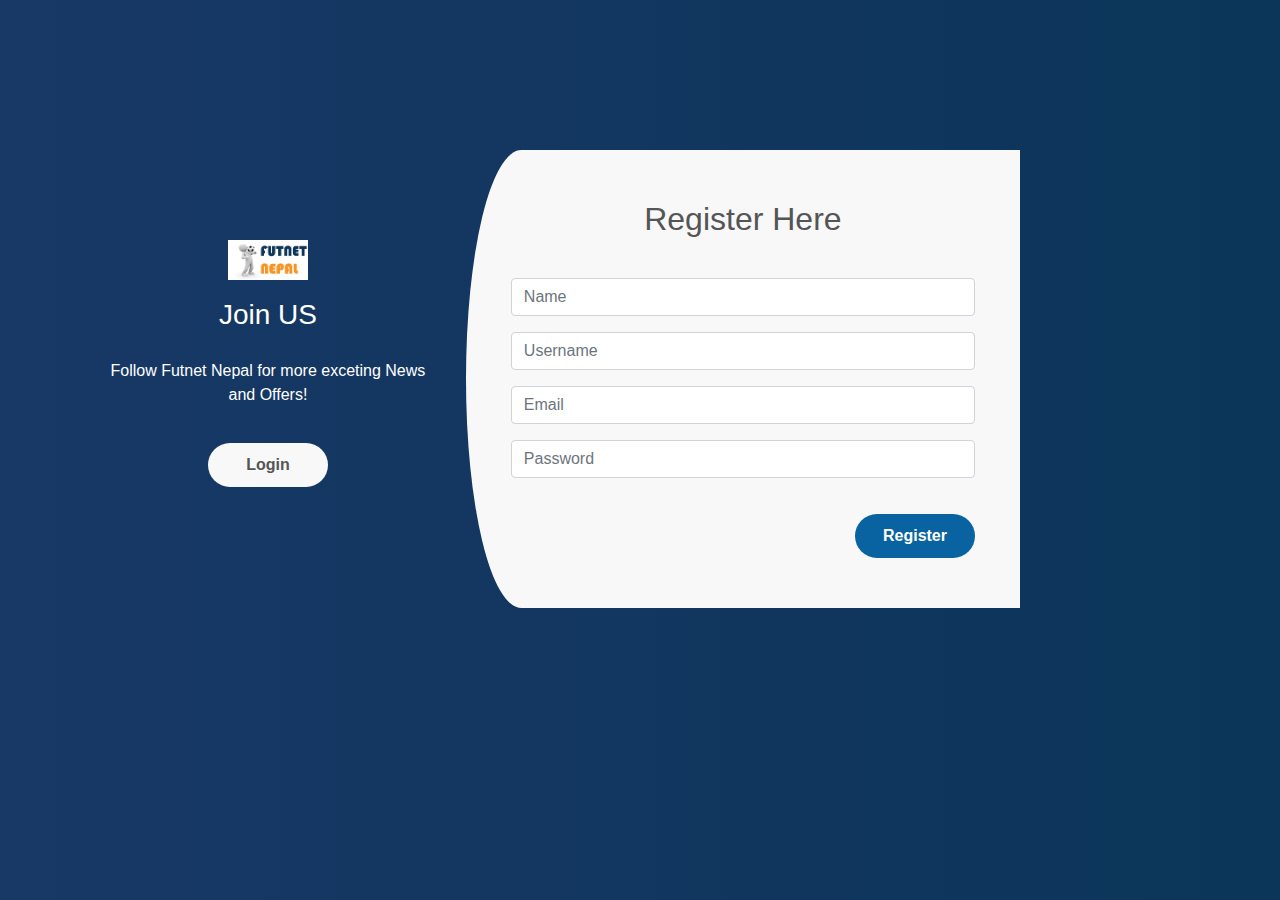
<file: register.html>
<!DOCTYPE html>
<html>
<head>
	<title>Register :: Futnet Nepal</title>
	<link rel="icon" href="images/logo1.png" type="image/x-icon">
	<link rel="stylesheet" type="text/css" href="css/style1.css">
	<link rel="stylesheet" href="css/bootstrap.min.css">
	<script src="js/bootstrap.min.js"></script>
</head>
<body>
		<div class="container">
			<div class="row">
				<div class="col-md-10 offset=md-1">
					<div class="row">
						<div class="col-md-5 register-left">
							<img src="images/logo1.png" class="img-fluid">
							<h3>Join US</h3>
							<p>Follow Futnet Nepal for more exceting News and Offers!</p>
							<a class="btn btn-primary" href="login.html"> Login</a>
						</div>

						<div class="col-md-7 register-right">
							<h2>Register Here</h2>
							<div class="register-form">
								<div class="form-group">
									<input type="text" class="form-control" name="" placeholder="Name">
								</div>
							
								<div class="form-group">
									<input type="text" class="form-control" name="" placeholder="Username">
								</div>
							
								<div class="form-group">
									<input type="email" class="form-control" name="" placeholder="Email">
								</div>
							
								<div class="form-group">
									<input type="password" class="form-control" name="" placeholder="Password">
								</div>
								<button type="submit" class="btn btn-primary"> Register</button>
							</div>

						</div>
					</div>
				</div>
			</div>
		</div>
</body>
</html>
</file>
<file: css/style.css>
/* #navbar{
    background-color: #061e5e;
} */
*{
    border-radius: 0 !important;

}
.navbar-toggler-icon{
    color: #0b3559;
    background-image: url("data:image/svg+xml;charset=utf8,%3Csvg viewBox='0 0 30 30' xmlns='http://www.w3.org/2000/svg'%3E%3Cpath stroke='%23373737' stroke-width='2' stroke-linecap='round' stroke-miterlimit='10' d='M4 7h22M4 15h22M4 23h22'/%3E%3C/svg%3E");
}

.navbar-nav .nav-link {
    padding-right: 0;
    padding-left: 0;
    margin-bottom: 10px;
}
.header-top{
    background-color: #0b3559;
    position: relative;
    color: white;
    z-index: 1;
    font-size: .8375rem;
    line-height: 44px;
    display: flex;
    -webkit-box-align: center;
    align-items: center;

}

.header-top a{
    color: #fff;
    padding-left: 15px;
    padding-right: 15px;
    text-decoration: none;
    font-size: 1.0rem;
}
.header-top .info{
    display: flex;
    -webkit-box-orient: horizontal;
    -webkit-box-direction: normal;
    flex-direction: row;
    float: left;
}
.header-top .social-icon{
    position: relative;
    margin-left: auto;
    float: right;
}
.nav-link{
    font-family: 'Roboto Slab', serif;
    padding-left: 10px;
    font-weight: bold;
    color: #0b3559;

}
p{
    font-family: 'Zilla Slab', serif;
    padding: 0px;
    margin: 0px;
}
h1,h2,h3,h4,h5,h6{
    font-family: 'Bree Serif', serif;
}
h2,h4, a{
    color: #0b3559;
}
samp{
    color: brown;
}
#imageSlider #carouselExampleFade{
    position: relative;
}
.banner-caption{
    position: absolute;
    left: 0;
    right: 0;
    color: white;
    top: 50%;
    z-index: 2;
    transform: translateY(-50%);
    font-size: 1.5rem;
    text-align: center;
    font-weight: bold;
}
.brand-heading{
    color: #fff;
}
.service{
    margin-top: 20px;
    margin-bottom: 20px;
}
.item {
    margin-bottom: 24px;
    text-align: center;
}
.item .svg-wrap img {
    display: inline-block;
    width: 78px;
    height: 78px;
    margin-bottom: 10px;
}
 .item .caption h4 a{
     text-decoration: none;
 }
 .item .caption h4 {
    font-size: 1.125rem;
    margin-bottom: 10px;
}

#features{
    background-color: #f4f4f4;
    padding-top: 65px;
    padding-bottom: 65px;
}
#features .feature-list .card:hover{
    border: #183866;
}

.home-content{
    position: relative;
    padding-top: 80px;
    padding-bottom: 50px;
}

.home-content .feature-video{
    position: relative;
    z-index: 1;
    padding: 10px 10px 10px 0;
    overflow: hidden;
}

.video-warpper .video-caption {
    position: absolute;
    left: 0;
    right: 0;
    top: 50%;
    pointer-events: none;
    transform: translateY(-50%);
    text-align: center;
    padding: 30px;
}

.video-warpper:hover .video-caption i {
    animation-play-state: paused;
    color: red;

}
.video-warpper .video-caption i{
    font-size: 3.5rem;
    animation: mover 1s infinite alternate;
    transition: .3s linear color;
    color: white;
}

#featured-review{
    position: relative;
    padding-top:20px;
    padding-bottom:50px;
    background-color: #f4f4f4;
}

#featured-review .side-img{
    color: #fff;
    background-color: #fff;
    padding: 20px;
    height: 200px;

}

#featured-review .review-title{
    color: #0b3559;
    text-align: center;
    padding-bottom: 30px;
}
/* #featured-review .item{
    display: flex;
    -webkit-box-align: center;
    justify-content: center;
    align-items: center;
    -webkit-box-pack: center;
    padding-left: 15px;
    text-align: center;
} */
.newsletter{
    background-color: #0963a0;
    padding-top: 50px;
    padding-bottom: 50px;
}
.newsletter-title{
    text-align: center;
    color: fff;
}
.newsletter .newsletter-title h3{
    color: #fff;
    font-size: 1.5rem;
}
.newsletter .newsletter-title p{
    color: #fff;
    font-size: 0.95rem;
}
.newsletter form{
    display: flex;
    -webkit-box-align: center;
    justify-content: center;
    align-items: center;
    -webkit-box-pack: center;
    padding-left: 15px;
    text-align: center;
}
.newsletter form .form-group{
    margin-bottom: 0px;
    flex: 1 1 auto;
    -webkit-box-flex: 1;
    padding-left: 10px;

}
.newsletter form .form-group .form-control{
    height: 44px;
    border-color: #dfe2e4;
    width: 100%;
    box-shadow: none;
    padding-left: 20px;
    padding-right: 20px;
    outline: 0;
    font-size: 0.875rem;
}
aside{
    display: block;
}

#footer {
    background-color: #dfe2e4;
    color: #0b3559;
    padding-top: 75px;
    
}
.footer-nav {
    overflow: hidden;
}
span{
    font-size: small;
    margin:0rem;
}
#footer h3 {
    font-size: 20px;
    color: #0b3559;
    margin-bottom: 20px;
    font-weight: 600;
}
.footer-nav ul {
    padding: 0;
    margin: 0 -12px;
}
.footer-nav ul {
    display: block;
    list-style-type: disc;
    margin-block-start: 1em;
    margin-block-end: 1em;
    margin-inline-start: 0px;
    margin-inline-end: 0px;
    padding-inline-start: 40px;
}
.footer-nav ul>li {
    padding-left: 12px;
    padding-right: 12px;
    float: left;
    list-style: none;
}
.footer-nav ul>li a {
    position: relative;
    display: block;
    padding-left: 12px;
    margin-bottom: 12px;
    font-size: 14px;
    color: #0b3559;
    font-weight: 600;
}
.contact-dtl ul {
    padding: 0;
    margin: 0;
    font-size: 13px;
}
.contact-dtl ul li {
    list-style: none;
    line-height: 20px;
    position: relative;
    padding-left: 30px;
    font-size: 14px;
    color: #0b3559;
}
.contact-dtl ul li span {
    display: inline-block;
    vertical-align: middle;
    padding-right: 10px;
    font-size: 16px;
    color: #0b3559;
    left: 0;
    width: 23px;
    text-align: center;
    top: 0;
    line-height: 20px;
    position: relative;
}
#footer .footer-last{
    background-color: #0b3559;
    padding-top: 24px;
    margin-top: 40px;
    padding-bottom: 24px;
    font-size: 0.935rem;
}
#footer .footer-last .footer-last-holder{
    display: flex;
    -webkit-box-align: center;
    align-items: center;
    flex-wrap:wrap-reverse;
    -webkit-box-pack: justify;
    justify-content:space-between;
}
#footer .footer-last .pay-online-link{
    display: flex;
    -webkit-box-align: center;
    align-items: center;
    flex-wrap: wrap;
}
#footer .footer-last .pay-online-link h4 {
    font-weight: 500;
    margin: 0 10px 0 0;
    font-size: .9375rem;
    color: #fff;
}
#footer a {
    text-decoration: none;
}
[class^=icon-] {
    font-family: icomoon!important;
    speak: none;
    font-style: normal;
    font-weight: 400;
    font-variant: normal;
    text-transform: none;
    line-height: 1;
    -webkit-font-smoothing: antialiased;
    -moz-osx-font-smoothing: grayscale;
}
#footer .footer-last .pay-online-link img {
    width: 60px;

}
#footer .footer-last .copy-right {
    font-weight: 400;
    color: #fff;
}

/* Login Page */

#wrapper {
    width: 100%;
    overflow: hidden;
    height: 100%;
    display: table;
    position: relative;
    table-layout: fixed;
}
.login-page {
    position: relative;
    background-image: url(../images/imagine-slide-bg.svg), -webkit-gradient(linear, right top, left top, from(#183866), to(#0b3559));
    background-image: url(../images/imagine-slide-bg.svg), -webkit-linear-gradient(right, #183866, #0b3559);
    background-image: url(../images/imagine-slide-bg.svg), -o-linear-gradient(right, #183866, #0b3559);
    background-image: url(../images/imagine-slide-bg.svg), linear-gradient(to left, #183866, #0b3559);
    padding: 15px;
    background-size: cover;
    min-height: 100vh;
    background-repeat: no-repeat;
}
.login-page .login-wrapper {
    max-width: 320px;
    margin: 100px auto;
}
.login-module {
    background-color: #dfe5ee;
    padding: 30px;
    border-radius: 5px;
    text-align: center;
}
.login-module .login-module-body {
    padding-top: 30px;
    padding-bottom: 30px;
}
.login-module .login-module-footer {
    text-align: center;
}
.login-module .login-module-body form {
    display: block;
    margin-top: 0em;
}
.login-module .login-module-body .form-group {
    margin-bottom: 15px;
}
.login-module .login-module-body .form-control {
    border-radius: 3px;
    font-weight: 500;
    border: 0;
    border-radius: 21px;
    font-size: .8375rem;
    -webkit-box-shadow: 0 0 15px rgba(24, 56, 102, 0.1);
    box-shadow: 0 0 15px rgba(24, 56, 102, 0.1);
    color: #183866;
    text-align: center;
}
.login-module .login-module-body button[type=submit] {
    margin-top: 10px;
    font-weight: 500;
    -webkit-box-shadow: 0 10px 30px 0 rgba(24, 56, 102, 0.34);
    box-shadow: 0 10px 30px 0 rgba(24, 56, 102, 0.34);
}
.about-us{
    background-color: #0963a0;
    color: #fff;
    padding-top: 40px;
}
.about-us h2{
    color: #fff;
    font-size: 50px;
}
.about-us .about-title .about-img{
    position: relative;
    transform: rotate(0deg);

}
.about-story{
    background-color: #fff;
    padding-top: 40px;
    padding-bottom: 40px;
}
.about-story .story-header{
    display: flexbox;
    margin: 10px;
    
}
.about-story .story-header h3{
    color: #0b3559;
    font-size: 40px;

    
}
.about-story .story-header h3 span{
    border-bottom: 4px solid #0963a0;

    
}
.about-story .story-header img{
    height: 70px;
    margin-top:0px; 
    margin-left: 10px;

}
.about-story .stry-1{
    position: relative;
    height: 250px;
    width: 250px;
    margin-left: 100px;
    top: -50px;
}
.about-story .stry-2{
    position: relative;
    height: 250px;
    width: 250px;
    margin-left: 100px;
    top: -50px;
}

/* profile Styles */
.profile{
    background-color: #dfe2e4;
    padding-top: 20px;
}
#profile-wrapper{
	text-align: center;
}

#profile-pic{
	width:150px;
	height: 150px;
	border-radius: 50%;
	margin-left: auto;
  	margin-right: auto;
}

ul{
	padding: 0;
    list-style-type: none;
}


.social-links ul, li{
	list-style-type:none;
	display: inline-block;
}

.social{
	width:20px;
	height: 20px;
}

.cover-details{
    background-color: #0b3559;
    color: #fff;
}
/* Blog Styles */
#blog{
    margin-top: 20px;
}

.title-with-sorting{
    display: flex;
    -webkit-box-align: center;
    align-items: center;
    flex-wrap: wrap;
    -webkit-box-pack: justify;
    justify-content: space-between;
    margin-bottom: 30px;
}
.title-with-sorting .main-title h2{
    font-size: 2.5rem;
    color: #0b3559;
    font-weight: 700;
    letter-spacing: -.3px;
}
div{
    display: block;
}
.title-with-sorting .sorting {
    display: flex;
    -webkit-box-orient: horizontal;
    -webkit-box-direction: normal;
    flex-flow: row wrap;
    -webkit-box-align: center;
    align-items: center;
}
.title-with-sorting .sorting label{
    font-weight: 600;
    margin-right: 10px;
    color: #373737;

}
label{
    display: inline-block;
    margin-bottom: .5rem;
}
.form-group {
    margin-bottom: 1rem;
}
.custom_select {
    position: relative;
    display: block;
    overflow: hidden;
}
.title-with-sorting .sorting .form-control{
    min-width: 200px;
    font-size: .8375rem;
    height: 42px;
    border-radius: 2px;
    border: 2px solid #dfe2e4;
}
.blog-list .item-wrap{
    text-align: center;
    margin-bottom: 24px;

}
.blog-list .item-wrap .intro-img{
    position: relative;

}
.blog-list .item-wrap .intro-img a{
    color: #0b3559;
    text-decoration: none;
    background-color: transparent;
    
}
.fill{
    width: 100%;
}
.blog-list .item-wrap .intro-img .date {
    position: absolute;
    left: 0;
    bottom: 0;
    content: "";
    background: -webkit-gradient(linear,0 0,100% 0,from(#000),to(rgba(0,0,0,.1)));
    font-size: 12px;
    color: #fff;
    font-weight: 700;
    text-transform: uppercase;
    padding: 8px 30px 8px 15px;
}
.blog-list .item-wrap .caption {
    padding: 15px 0;
    font-size: .8375rem;
}
.blog-list .item-wrap .caption h4 {
    font-size: 1.125rem;
    font-weight: 700;
    margin-bottom: 10px;
}
.blog-list .item-wrap .caption p {
    color: #525252;
    margin-bottom: 0;
}
/* Single Blog*/
.banner.inner {
    position: relative;
    overflow: hidden;
    border-bottom: none;
}
.bg-stretch {
    left: 0;
    top: 0;
    right: 0;
    bottom: 0;
    overflow: hidden;
    z-index: -1;
}
.banner.inner .banner-caption {
    text-align: center;
    font-size: 28px;
    color: #fff;
    top: auto;
    -webkit-transform: translate(0);
    -ms-transform: translate(0);
    transform: translate(0);
    bottom: 35px;
    font-weight: 700;
    text-shadow: 1px 1px 4px rgba(0,0,0,.7);
}
.banner .banner-caption {
    position: absolute;
    left: 0;
    right: 0;
    color: #fff;
    top: 50%;
    -webkit-transform: translateY(-50%);
    -ms-transform: translateY(-50%);
    transform: translateY(-50%);
    z-index: 2;
    font-size: 1.17188rem;
    text-align: center;
}
.bg-stretch img {
    max-width: none;
    max-height: 577.266px;
    width: 100%;
    height: 100%;
}

.sidebar-box {
    margin-bottom:10px;
    position: relative;
    font-size: 15px;
    width: 100%;
}
.search-form {
    background: #f2f2f2;
    position: relative;
    padding: 10px;
}
.search-form .form-group {
    position: relative;
    margin-bottom: 0;
}
.search-form .icon {
    position: absolute;
    top: 50%;
    right: 20px;
    -webkit-transform: translateY(-50%);
    -ms-transform: translateY(-50%);
    transform: translateY(-50%);
}
.search-form .form-group input {
    padding-right: 50px;
    font-size: 14px;
}   
[class^="icon-"], [class*=" icon-"] {
    font-family: 'icomoon' !important;
    speak: none;
    font-style: normal;
    font-weight: normal;
    font-variant: normal;
    text-transform: none;
    line-height: 1;
    -webkit-font-smoothing: antialiased;
    -moz-osx-font-smoothing: grayscale;
}   
.blog-body img{
    width: 100%;
} 
.taging ul {
    padding: 0;
    margin: -5px;
}
.taging ul>li {
    list-style: none;
    padding: 5px;
    display: inline-block;
}
.taging.blog ul .item {
    padding: 0 12px;
    line-height: 30px;
    border-radius: 3px;
    font-size: .8375rem;
}
.taging ul .item {
    font-weight: 500;
    padding: 0 30px;
    line-height: 41px;
    border: 2px solid #f7941e;
    background-color: transparent;
    display: inline-block;
    border-radius: 2px;
    color: #f7941e;
    -webkit-transition: .3s linear all;
    -o-transition: .3s linear all;
    transition: .3s linear all;
    font-size: .875rem;
}

.taging a {
    text-decoration: none;
    color: #fff;
}
.taging a:hover{
    background-color: #f7941e;
    color: #fff;
}

/* // Small devices (landscape phones, 576px and up) */
@media (min-width: 576px) {
    .sidebar-box{
        display:block;
    }
 }

 /* Contact Styles */
 .sidebar-module{
     border: 1px solid #dfe2e4;
     margin-bottom: 20px;
 }
 .sidebar-module .module-title {
    padding: 16px 0;
    position: relative;
    font-size: 1.125rem;
    margin-bottom: 20px;
    color: #373737;
    text-transform: uppercase;
    background-color: #dfe2e4;
    z-index: 1;
}

.sidebar-module form .form-group{
    margin-left: 20px;
    margin-right: 20px;
}
.sidebar-module form button{
    margin-left: 20px;
    margin-right: 20px;
    margin-bottom: 10px;
}
/* Partner Styles */
.partner-with-us{
    padding: 10px;
    color: #fff;
    background-color: #0963a0;
}
.partner-with-us .title-main-partner h2{
    color: #fff;
}
.body-partner .contain-links .div-links{
    font-size: 1.75rem;
    color: #0963a0;
    padding: 10px;
}
.body-partner .contain-links .div-links a{
    font-size: 1.75rem;
    color: #0963a0;
    padding: 10px;
}
</file>
<file: css/style1.css>
body{
	background-image: linear-gradient(to right, #183866, #0b3559);
	margin-top: 150px !important;
}

.register-left{
	text-align: center;
	color: #fff;
	padding: 30px;

}
.register-left p{
	padding: 20px 20px 0;
}
.register-left img{
	margin-top:60px;
	margin-bottom: 18px;
	width: 80px;
	animation: mover 1s infinite alternate;
}
.register-left .btn-primary{
	border-radius: 1.5rem;
	border: none;
	width: 120px;
	background: #f8f8f8;
	font-weight: 600;
	color: #555;
	margin-top: 20px;
	padding: 10px;
}

.register-left .btn-primary:hover{
	background: #0963a0;
}

.register-right{
	border: none;
	background: #f8f8f8;
	border-top-left-radius: 10% 50%;
	border-bottom-left-radius: 10% 50%;
	padding: 50px;
}
.register-right h2{
	text-align:center;
	margin-bottom: 10px;
	color: #555;

}

.register-form{
	padding: 30px;

}
.register-right .btn-primary{
	float: right;
	border-radius: 1.5rem;
	border: none;
	width: 120px;
	background: #0963a0;
	font-weight: 600;
	color: #fff;
	margin-top: 20px;
	padding: 10px;
}
.register-right .btn-primary:hover{

	background: #0963a0;
}

@keyframes mover{
	0%{transform: translateY(0);}
	100%{transform: translateY(-20px);}
}
</file>
